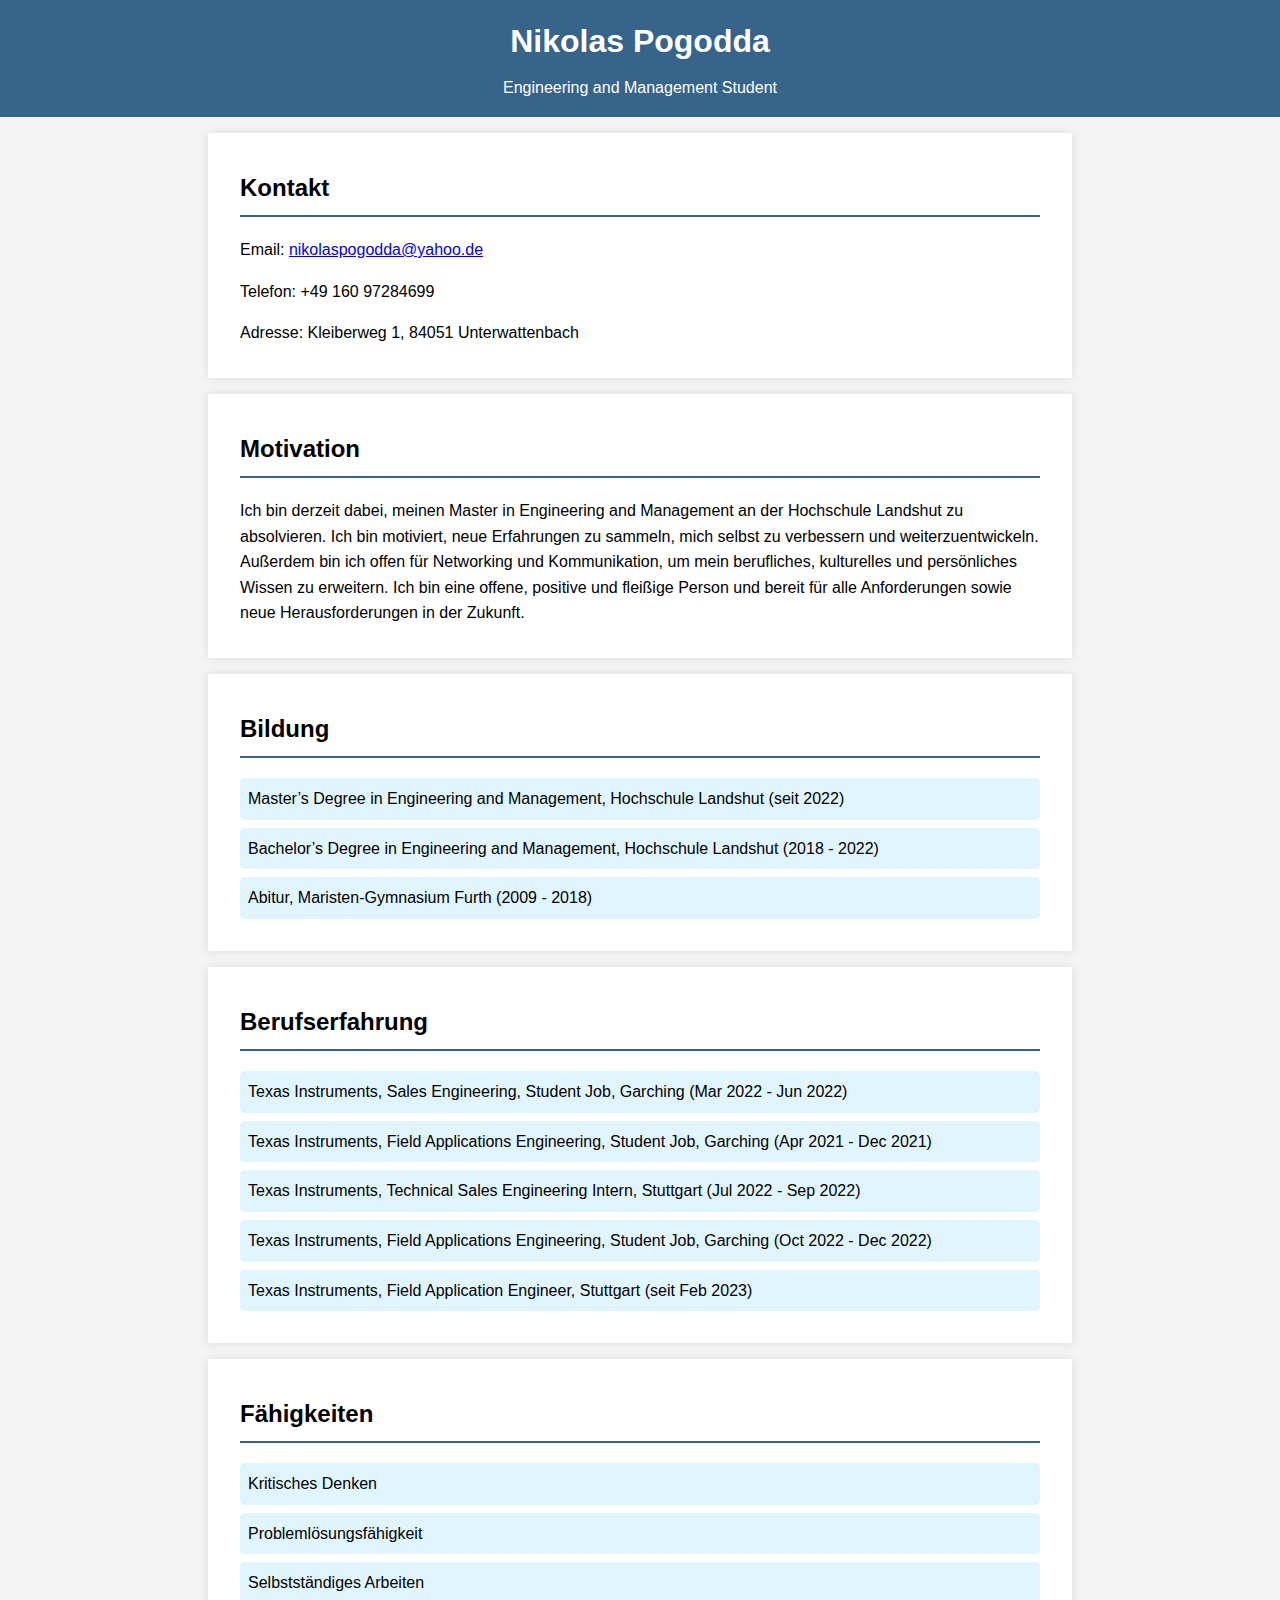
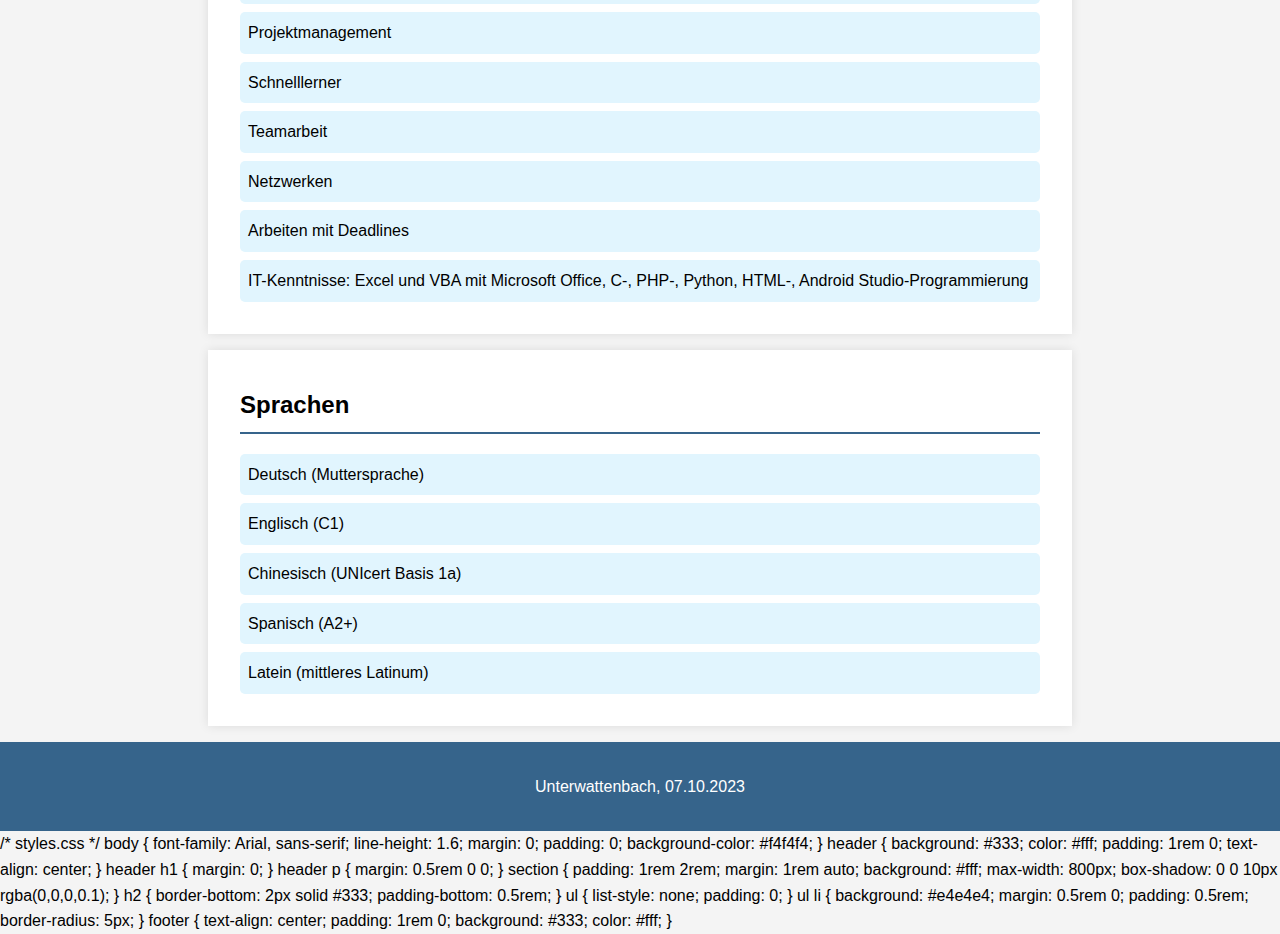
<file: main.html>
<!DOCTYPE html>
<html lang="de">
<head>
    <meta charset="UTF-8">
    <meta name="viewport" content="width=device-width, initial-scale=1.0">
    <title>Nikolas Pogodda - Lebenslauf</title>
    <link rel="stylesheet" href="styles.css">
</head>
<body>
    <header>
        <h1>Nikolas Pogodda</h1>
        <p>Engineering and Management Student</p>
    </header>
    <section id="contact">
        <h2>Kontakt</h2>
        <p>Email: <a href="mailto:nikolaspogodda@yahoo.de">nikolaspogodda@yahoo.de</a></p>
        <p>Telefon: +49 160 97284699</p>
        <p>Adresse: Kleiberweg 1, 84051 Unterwattenbach</p>
    </section>
    <section id="motivation">
        <h2>Motivation</h2>
        <p>Ich bin derzeit dabei, meinen Master in Engineering and Management an der Hochschule Landshut zu absolvieren. Ich bin motiviert, neue Erfahrungen zu sammeln, mich selbst zu verbessern und weiterzuentwickeln. Außerdem bin ich offen für Networking und Kommunikation, um mein berufliches, kulturelles und persönliches Wissen zu erweitern. Ich bin eine offene, positive und fleißige Person und bereit für alle Anforderungen sowie neue Herausforderungen in der Zukunft.</p>
    </section>
    <section id="education">
        <h2>Bildung</h2>
        <ul>
            <li>Master’s Degree in Engineering and Management, Hochschule Landshut (seit 2022)</li>
            <li>Bachelor’s Degree in Engineering and Management, Hochschule Landshut (2018 - 2022)</li>
            <li>Abitur, Maristen-Gymnasium Furth (2009 - 2018)</li>
        </ul>
    </section>
    <section id="experience">
        <h2>Berufserfahrung</h2>
        <ul>
            <li>Texas Instruments, Sales Engineering, Student Job, Garching (Mar 2022 - Jun 2022)</li>
            <li>Texas Instruments, Field Applications Engineering, Student Job, Garching (Apr 2021 - Dec 2021)</li>
            <li>Texas Instruments, Technical Sales Engineering Intern, Stuttgart (Jul 2022 - Sep 2022)</li>
            <li>Texas Instruments, Field Applications Engineering, Student Job, Garching (Oct 2022 - Dec 2022)</li>
            <li>Texas Instruments, Field Application Engineer, Stuttgart (seit Feb 2023)</li>
        </ul>
    </section>
    <section id="skills">
        <h2>Fähigkeiten</h2>
        <ul>
            <li>Kritisches Denken</li>
            <li>Problemlösungsfähigkeit</li>
            <li>Selbstständiges Arbeiten</li>
            <li>Projektmanagement</li>
            <li>Schnelllerner</li>
            <li>Teamarbeit</li>
            <li>Netzwerken</li>
            <li>Arbeiten mit Deadlines</li>
            <li>IT-Kenntnisse: Excel und VBA mit Microsoft Office, C-, PHP-, Python, HTML-, Android Studio-Programmierung</li>
        </ul>
    </section>
    <section id="languages">
        <h2>Sprachen</h2>
        <ul>
            <li>Deutsch (Muttersprache)</li>
            <li>Englisch (C1)</li>
            <li>Chinesisch (UNIcert Basis 1a)</li>
            <li>Spanisch (A2+)</li>
            <li>Latein (mittleres Latinum)</li>
        </ul>
    </section>
    <footer>
        <p>Unterwattenbach, 07.10.2023</p>
    </footer>
</body>
</html>




/* styles.css */
body {
    font-family: Arial, sans-serif;
    line-height: 1.6;
    margin: 0;
    padding: 0;
    background-color: #f4f4f4;
}

header {
    background: #333;
    color: #fff;
    padding: 1rem 0;
    text-align: center;
}

header h1 {
    margin: 0;
}

header p {
    margin: 0.5rem 0 0;
}

section {
    padding: 1rem 2rem;
    margin: 1rem auto;
    background: #fff;
    max-width: 800px;
    box-shadow: 0 0 10px rgba(0,0,0,0.1);
}

h2 {
    border-bottom: 2px solid #333;
    padding-bottom: 0.5rem;
}

ul {
    list-style: none;
    padding: 0;
}

ul li {
    background: #e4e4e4;
    margin: 0.5rem 0;
    padding: 0.5rem;
    border-radius: 5px;
}

footer {
    text-align: center;
    padding: 1rem 0;
    background: #333;
    color: #fff;
}
</file>
<file: styles.css>
/* styles.css */
body {
    font-family: Arial, sans-serif;
    line-height: 1.6;
    margin: 0;
    padding: 0;
    background-color: #f4f4f4;
}

header {
    background: #36648B; /* SteelBlue4*/
    color: #fff;
    padding: 1rem 0;
    text-align: center;
}

header h1 {
    margin: 0;
}

header p {
    margin: 0.5rem 0 0;
}

#contact {
    max-width: 800px;
    margin: 1rem auto;
    background: #fff;
    padding: 1rem 2rem;
    box-shadow: 0 0 10px rgba(0,0,0,0.1);
}

.contact-info {
    display: flex;
    justify-content: space-between;
    align-items: center;
}

.contact-details {
    flex: 1;
}

.contact-image img {
    max-width: 150px; /* Adjust the size as needed */
    margin-left: 20px;
}

section {
    padding: 1rem 2rem;
    margin: 1rem auto;
    background: #fff;
    max-width: 800px;
    box-shadow: 0 0 10px rgba(0,0,0,0.1);
}

h2 {
    border-bottom: 2px solid #36648B; /* SteelBlue4*/
    padding-bottom: 0.5rem;
}

ul {
    list-style: none;
    padding: 0;
}

ul li {
    background: #e1f5fe; /* Light blue */
    margin: 0.5rem 0;
    padding: 0.5rem;
    border-radius: 5px;
}

footer {
    text-align: center;
    padding: 1rem 0;
    background: #36648B; /* SteelBlue4*/
    color: #fff;
}

/* Media Queries for Responsive Design */
@media (max-width: 768px) {
    .contact-info {
        flex-direction: column;
        align-items: flex-start;
    }

    .contact-image img {
        margin-left: 0;
        margin-top: 20px;
        max-width: 100%; /* Ensure the image fits within the screen */
    }
}
</file>
